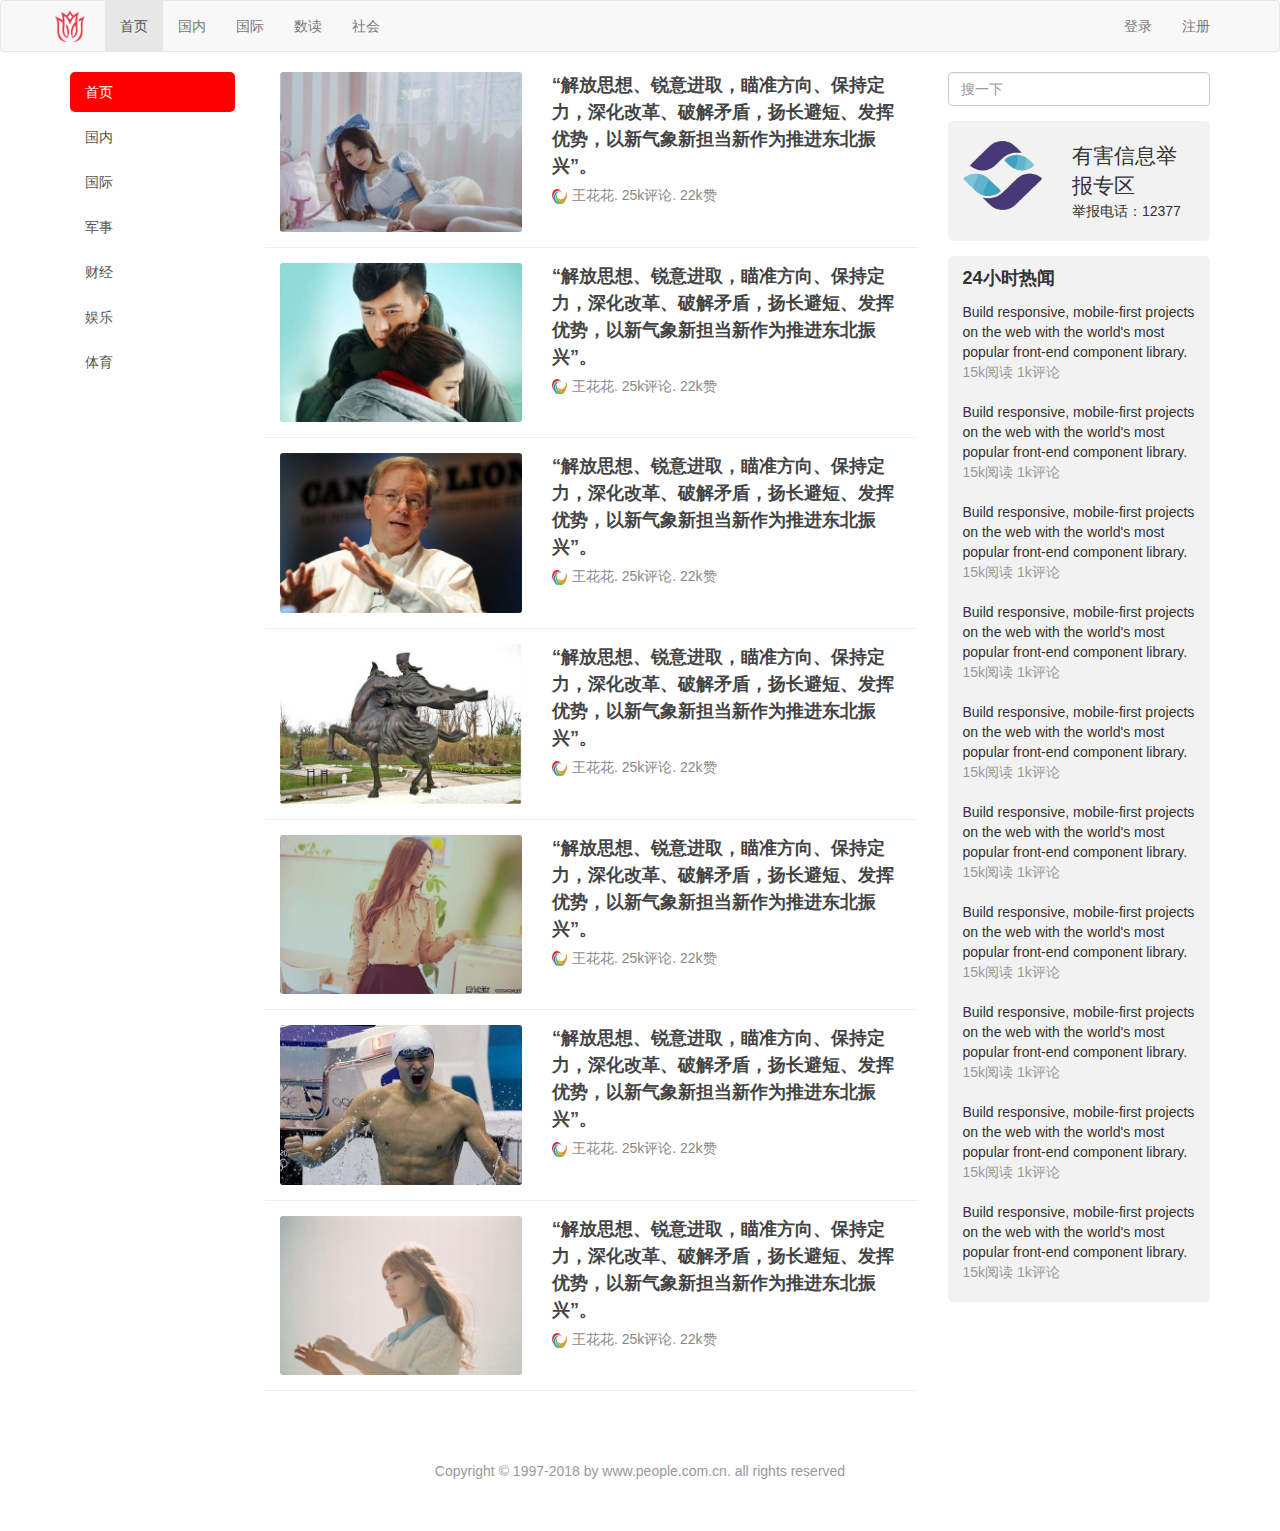
<file: index.html>
<!doctype html>
<html lang="en">
  <head>
    <meta charset="utf-8">
    <meta name="viewport" content="width=device-width, initial-scale=1, shrink-to-fit=no">
    <link rel="stylesheet" href="css/bootstrap.min.css">
    <link rel="stylesheet" href="css/index.css">
    <script src="js/jquery-3.3.1.min.js"></script>
    <script src="js/bootstrap.min.js"></script>
    <title>Bootstrap</title>
  </head>
  <body>
    <div class="navbar navbar-default">
      <div class="container">
      <div class="navbar-header">
        <a href="index.html" class="navbar-brand"></a>
      </div>
        <label id="toggle-label" class="visible-xs-inline-block" for="toggle-checkbox"><span>MENU</span></label>
        <input type="checkbox" id="toggle-checkbox" class="hidden">
        
      <div class="hidden-xs">
          <ul class="nav navbar-nav">
          <li class="active"><a href="">首页</a></li>
          <li><a href="">国内</a></li>
          <li><a href="">国际</a></li>
          <li><a href="">数读</a></li>
          <li><a href="">社会</a></li>
        </ul>
        <ul class="nav navbar-nav navbar-right">
          <li><a href="signup.html">登录</a></li>
          <li><a href="login.html">注册</a></li>
        </ul>
      </div>
    </div>
  </div>
    <div class="container">
      <div class="row">
      <div class="col-sm-2 hidden-xs">
          <div class="list-group side-bar">
            <a href="" class="list-group-item active">首页</a>
            <a href="" class="list-group-item">国内</a>
            <a href="" class="list-group-item">国际</a>
            <a href="" class="list-group-item">军事</a>
            <a href="" class="list-group-item">财经</a>
            <a href="" class="list-group-item">娱乐</a>
            <a href="" class="list-group-item">体育</a>
          </div>
      </div>
      <div class="col-sm-7">
        <div class="news-list">
          <div class="news-list-item clearfix">
            <div class="col-xs-5">
              <img src="img/1.jpeg" alt="">
            </div>
            <div class="col-xs-7">
                <a href="news.html" class="title">
                  “解放思想、锐意进取，瞄准方向、保持定力，深化改革、破解矛盾，扬长避短、发挥优势，以新气象新担当新作为推进东北振兴”。
                </a>
                <div class="info">
                  <span><span class="avatar"><img src="img/logo.png" alt=""></span>王花花</span>.
                  <span>25k评论</span>.
                  <span>22k赞</span>
                </div>
            </div>
          </div>
          <div class="news-list-item clearfix">
            <div class="col-xs-5">
              <img src="img/2.jpg" alt="">
            </div>
            <div class="col-xs-7">
                <a href="#" class="title">
                  “解放思想、锐意进取，瞄准方向、保持定力，深化改革、破解矛盾，扬长避短、发挥优势，以新气象新担当新作为推进东北振兴”。
                </a>
                <div class="info">
                  <span><span class="avatar"><img src="img/logo.png" alt=""></span>王花花</span>.
                  <span>25k评论</span>.
                  <span>22k赞</span>
                </div>
            </div>
          </div>
          <div class="news-list-item clearfix">
            <div class="col-xs-5">
              <img src="img/3.jpg" alt="">
            </div>
            <div class="col-xs-7">
                <a href="#" class="title">
                  “解放思想、锐意进取，瞄准方向、保持定力，深化改革、破解矛盾，扬长避短、发挥优势，以新气象新担当新作为推进东北振兴”。
                </a>
                <div class="info">
                  <span><span class="avatar"><img src="img/logo.png" alt=""></span>王花花</span>.
                  <span>25k评论</span>.
                  <span>22k赞</span>
                </div>
            </div>
          </div>
          <div class="news-list-item clearfix">
            <div class="col-xs-5">
              <img src="img/4.jpg" alt="">
            </div>
            <div class="col-xs-7">
                <a href="#" class="title">
                  “解放思想、锐意进取，瞄准方向、保持定力，深化改革、破解矛盾，扬长避短、发挥优势，以新气象新担当新作为推进东北振兴”。
                </a>
                <div class="info">
                  <span><span class="avatar"><img src="img/logo.png" alt=""></span>王花花</span>.
                  <span>25k评论</span>.
                  <span>22k赞</span>
                </div>
            </div>
          </div>
          <div class="news-list-item clearfix">
            <div class="col-xs-5">
              <img src="img/5.jpg" alt="">
            </div>
            <div class="col-xs-7">
                <a href="#" class="title">
                  “解放思想、锐意进取，瞄准方向、保持定力，深化改革、破解矛盾，扬长避短、发挥优势，以新气象新担当新作为推进东北振兴”。
                </a>
                <div class="info">
                  <span><span class="avatar"><img src="img/logo.png" alt=""></span>王花花</span>.
                  <span>25k评论</span>.
                  <span>22k赞</span>
                </div>
            </div>
          </div>
          <div class="news-list-item clearfix">
            <div class="col-xs-5">
              <img src="img/6.jpg" alt="">
            </div>
            <div class="col-xs-7">
                <a href="#" class="title">
                  “解放思想、锐意进取，瞄准方向、保持定力，深化改革、破解矛盾，扬长避短、发挥优势，以新气象新担当新作为推进东北振兴”。
                </a>
                <div class="info">
                  <span><span class="avatar"><img src="img/logo.png" alt=""></span>王花花</span>.
                  <span>25k评论</span>.
                  <span>22k赞</span>
                </div>
            </div>
          </div>
          <div class="news-list-item clearfix">
            <div class="col-xs-5">
              <img src="img/7.jpg" alt="">
            </div>
            <div class="col-xs-7">
                <a href="#" class="title">
                  “解放思想、锐意进取，瞄准方向、保持定力，深化改革、破解矛盾，扬长避短、发挥优势，以新气象新担当新作为推进东北振兴”。
                </a>
                <div class="info">
                  <span><span class="avatar"><img src="img/logo.png" alt=""></span>王花花</span>.
                  <span>25k评论</span>.
                  <span>22k赞</span>
                </div>
            </div>
          </div>
        </div>
      </div>
      <div class="col-sm-3">
        <div class="search-bar">
          <input type="search" class="form-control" placeholder="搜一下">
        </div>
        <div class="side-bar-card clearfix flag">
          <div class="col-xs-5">
            <img src="img/9.png" alt="">
          </div>
          <div class="col-xs-7">
            <div class="text-lg">有害信息举报专区</div>
            <div>举报电话：12377</div>
          </div>
        </div>
        <div class="side-bar-card">
          <div class="card-title">24小时热闻</div>
          <div class="card-body">
            <div class="list">
              <div class="item">
                <div class="title">Build responsive, mobile-first projects on the web with the world's most popular front-end component library.</div>
                <div class="desc">15k阅读 1k评论</div>
              </div>
              <div class="item">
                <div class="title">Build responsive, mobile-first projects on the web with the world's most popular front-end component library.</div>
                <div class="desc">15k阅读 1k评论</div>
              </div>
              <div class="item">
                <div class="title">Build responsive, mobile-first projects on the web with the world's most popular front-end component library.</div>
                <div class="desc">15k阅读 1k评论</div>
              </div>
              <div class="item">
                <div class="title">Build responsive, mobile-first projects on the web with the world's most popular front-end component library.</div>
                <div class="desc">15k阅读 1k评论</div>
              </div>
              <div class="item">
                <div class="title">Build responsive, mobile-first projects on the web with the world's most popular front-end component library.</div>
                <div class="desc">15k阅读 1k评论</div>
              </div>
              <div class="item">
                <div class="title">Build responsive, mobile-first projects on the web with the world's most popular front-end component library.</div>
                <div class="desc">15k阅读 1k评论</div>
              </div>
              <div class="item">
                <div class="title">Build responsive, mobile-first projects on the web with the world's most popular front-end component library.</div>
                <div class="desc">15k阅读 1k评论</div>
              </div>
              <div class="item">
                <div class="title">Build responsive, mobile-first projects on the web with the world's most popular front-end component library.</div>
                <div class="desc">15k阅读 1k评论</div>
              </div>
              <div class="item">
                <div class="title">Build responsive, mobile-first projects on the web with the world's most popular front-end component library.</div>
                <div class="desc">15k阅读 1k评论</div>
              </div>
              <div class="item">
                <div class="title">Build responsive, mobile-first projects on the web with the world's most popular front-end component library.</div>
                <div class="desc">15k阅读 1k评论</div>
              </div>
            </div>
          </div>
        </div>
      </div>
    </div>
  </div>
<div class="footer">
    Copyright © 1997-2018 by www.people.com.cn. all rights reserved
</div>
  </body>
</html>
</file>
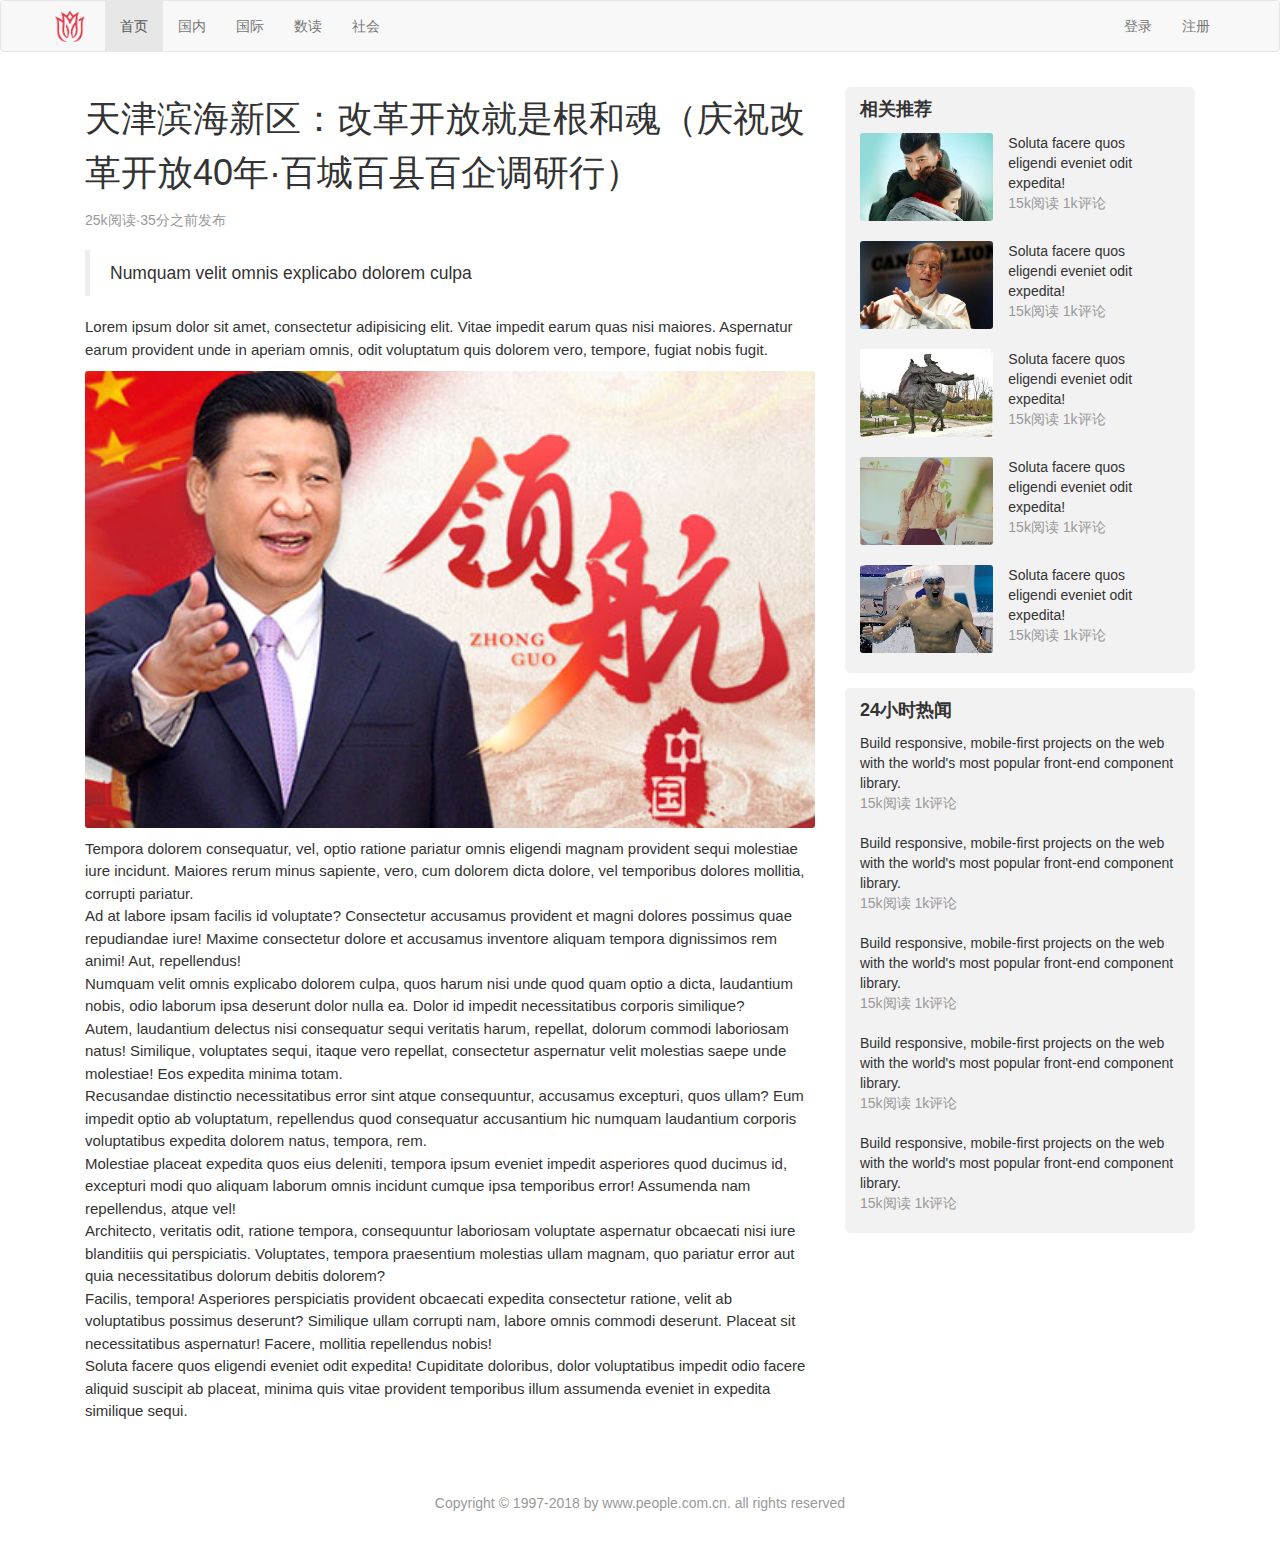
<file: news.html>
<!doctype html>
<html lang="en">
  <head>
    <meta charset="utf-8">
    <meta name="viewport" content="width=device-width, initial-scale=1, shrink-to-fit=no">
    <link rel="stylesheet" href="css/bootstrap.min.css">
    <link rel="stylesheet" href="css/index.css">
    <script src="js/jquery-3.3.1.min.js"></script>
    <script src="js/bootstrap.min.js"></script>
    <title>Bootstrap</title>
  </head>
  <body>
    <div class="navbar navbar-default">
      <div class="container">
      <div class="navbar-header">
        <a href="index.html" class="navbar-brand"></a>
      </div>
        <label id="toggle-label"  class="visible-xs-inline-block" for="toggle-checkbox"><span>MENU</span></label>
        <input type="checkbox" id="toggle-checkbox" class="hidden">
        
      <div class="hidden-xs">
          <ul class="nav navbar-nav">
          <li class="active"><a href="">首页</a></li>
          <li><a href="">国内</a></li>
          <li><a href="">国际</a></li>
          <li><a href="">数读</a></li>
          <li><a href="">社会</a></li>
        </ul>
        <ul class="nav navbar-nav navbar-right">
          <li><a href="signup.html">登录</a></li>
          <li><a href="login.html">注册</a></li>
        </ul>
      </div>
    </div>
  </div>
    <div class="container">
        <div class="col-md-8">
            <h1 class="news-title">
                天津滨海新区：改革开放就是根和魂（庆祝改革开放40年·百城百县百企调研行）
            </h1>
            <div class="news-status">25k阅读·35分之前发布</div>
            <div class="news-content">
                <blockquote>
                    <p>
                        Numquam velit omnis explicabo dolorem culpa
                    </p>
                </blockquote>
                <div>Lorem ipsum dolor sit amet, consectetur adipisicing elit. Vitae impedit earum quas nisi maiores. Aspernatur earum provident unde in aperiam omnis, odit voluptatum quis dolorem vero, tempore, fugiat nobis fugit.</div>
                <img src="img/8.jpg" alt="">
                <div>Tempora dolorem consequatur, vel, optio ratione pariatur omnis eligendi magnam provident sequi molestiae iure incidunt. Maiores rerum minus sapiente, vero, cum dolorem dicta dolore, vel temporibus dolores mollitia, corrupti pariatur.</div>
                <div>Ad at labore ipsam facilis id voluptate? Consectetur accusamus provident et magni dolores possimus quae repudiandae iure! Maxime consectetur dolore et accusamus inventore aliquam tempora dignissimos rem animi! Aut, repellendus!</div>
                <div>Numquam velit omnis explicabo dolorem culpa, quos harum nisi unde quod quam optio a dicta, laudantium nobis, odio laborum ipsa deserunt dolor nulla ea. Dolor id impedit necessitatibus corporis similique?</div>
                <div>Autem, laudantium delectus nisi consequatur sequi veritatis harum, repellat, dolorum commodi laboriosam natus! Similique, voluptates sequi, itaque vero repellat, consectetur aspernatur velit molestias saepe unde molestiae! Eos expedita minima totam.</div>
                <div>Recusandae distinctio necessitatibus error sint atque consequuntur, accusamus excepturi, quos ullam? Eum impedit optio ab voluptatum, repellendus quod consequatur accusantium hic numquam laudantium corporis voluptatibus expedita dolorem natus, tempora, rem.</div>
                <div>Molestiae placeat expedita quos eius deleniti, tempora ipsum eveniet impedit asperiores quod ducimus id, excepturi modi quo aliquam laborum omnis incidunt cumque ipsa temporibus error! Assumenda nam repellendus, atque vel!</div>
                <div>Architecto, veritatis odit, ratione tempora, consequuntur laboriosam voluptate aspernatur obcaecati nisi iure blanditiis qui perspiciatis. Voluptates, tempora praesentium molestias ullam magnam, quo pariatur error aut quia necessitatibus dolorum debitis dolorem?</div>
                <div>Facilis, tempora! Asperiores perspiciatis provident obcaecati expedita consectetur ratione, velit ab voluptatibus possimus deserunt? Similique ullam corrupti nam, labore omnis commodi deserunt. Placeat sit necessitatibus aspernatur! Facere, mollitia repellendus nobis!</div>
                <div>Soluta facere quos eligendi eveniet odit expedita! Cupiditate doloribus, dolor voluptatibus impedit odio facere aliquid suscipit ab placeat, minima quis vitae provident temporibus illum assumenda eveniet in expedita similique sequi.</div>
            </div>
        </div>
        <div class="col-md-4">
            <div class="side-bar-card">
                <div class="card-title">相关推荐</div>
                <div class="card-body ">
                    <div class="list">
                        <div class="item clearfix">
                            <div class="col-xs-5 no-padding-h">
                                <img src="img/2.jpg" alt="">
                             </div>
                            <div class="col-xs-7">
                                 <div class="title">Soluta facere quos eligendi eveniet odit expedita!</div>
                                <div class="desc">15k阅读 1k评论</div>
                            </div>
                        </div>
                        <div class="item clearfix">
                            <div class="col-xs-5 no-padding-h">
                                <img src="img/3.jpg" alt="">
                             </div>
                            <div class="col-xs-7">
                                 <div class="title">Soluta facere quos eligendi eveniet odit expedita!</div>
                                <div class="desc">15k阅读 1k评论</div>
                            </div>
                        </div>
                        <div class="item clearfix">
                            <div class="col-xs-5 no-padding-h">
                                <img src="img/4.jpg" alt="">
                             </div>
                            <div class="col-xs-7">
                                 <div class="title">Soluta facere quos eligendi eveniet odit expedita!</div>
                                <div class="desc">15k阅读 1k评论</div>
                            </div>
                        </div>
                        <div class="item clearfix">
                            <div class="col-xs-5 no-padding-h">
                                <img src="img/5.jpg" alt="">
                             </div>
                            <div class="col-xs-7">
                                 <div class="title">Soluta facere quos eligendi eveniet odit expedita!</div>
                                <div class="desc">15k阅读 1k评论</div>
                            </div>
                        </div>
                        <div class="item clearfix">
                            <div class="col-xs-5 no-padding-h">
                                <img src="img/6.jpg" alt="">
                             </div>
                            <div class="col-xs-7">
                                 <div class="title">Soluta facere quos eligendi eveniet odit expedita!</div>
                                <div class="desc">15k阅读 1k评论</div>
                            </div>
                        </div>
                    </div>
                </div>
            </div>
            <div class="side-bar-card">
          <div class="card-title">24小时热闻</div>
          <div class="card-body">
            <div class="list">
              <div class="item">
                <div class="title">Build responsive, mobile-first projects on the web with the world's most popular front-end component library.</div>
                <div class="desc">15k阅读 1k评论</div>
              </div>
              <div class="item">
                <div class="title">Build responsive, mobile-first projects on the web with the world's most popular front-end component library.</div>
                <div class="desc">15k阅读 1k评论</div>
              </div>
              <div class="item">
                <div class="title">Build responsive, mobile-first projects on the web with the world's most popular front-end component library.</div>
                <div class="desc">15k阅读 1k评论</div>
              </div>
              <div class="item">
                <div class="title">Build responsive, mobile-first projects on the web with the world's most popular front-end component library.</div>
                <div class="desc">15k阅读 1k评论</div>
              </div>
              <div class="item">
                <div class="title">Build responsive, mobile-first projects on the web with the world's most popular front-end component library.</div>
                <div class="desc">15k阅读 1k评论</div>
              </div>
            </div>
          </div>
        </div>
        </div>
    </div>
<div class="footer">
    Copyright © 1997-2018 by www.people.com.cn. all rights reserved
</div>
  </body>
</html>
</file>
<file: css/index.css>
img{
    display: block;
    width:100%;
    border-radius: 3px;
}
a:hover{
    text-decoration: none;
}
.navbar-brand{
    background: url(../img/logo1.png) no-repeat;
    background-size: 100%;
    background-position: center center;
    margin-left:20px;
}
.side-bar .list-group-item{
    border:none;
    border-radius: 5px;
    margin-bottom: 5px;
}
.side-bar .list-group-item.active{
    background: #ff0000;
}
.news-list-item{
    padding-top:15px;
    padding-bottom: 15px;
    border-bottom: 1px solid #eee;
}
.news-list-item:first-child{
    padding-top:0;
}
.news-list-item .title{
    font-size: 18px;
    font-weight: bold;
    margin-bottom: 5px;
    line-height: 1.5;
    display: block;
    color:#444;
}
.news-list-item .title:hover{
    color:#337ab7
}
.news-list-item .info{
    color:#888;
}
.avatar{
    display: inline-block;
}
.avatar img{
    width: 15px;
    height:15px;
    display: inline-block;
    margin-right:5px;
}
.side-bar-card{
    background: rgba(0,0,0,0.05);
    margin-top:15px;
    padding: 10px 0;
}
.side-bar-card.flag {
    padding: 20px 0;
}
.side-bar-card .text-lg{
    font-size: 150%;
}
.side-bar-card .card-title,
.side-bar-card .card-body .list .item{
    padding: 10px 15px;
}
.side-bar-card .card-title{
    font-size: 18px;
    font-weight: bold;
    padding-top: 0;
    padding-bottom: 0;
}
.side-bar-card .card-body .list .item:hover{
    background: rgba(0,0,0,0.05)
}
.card-body .list .item .desc{
    color:#999;
}
.side-bar-card{
    border-radius: 5px;
}
.news-title{
    line-height: 1.5;
}
.news-status{
    color:#999;
}
.news-content{
    margin-top:20px;
    font-size: 15px;
    line-height: 1.5;
}
.news-content img{
    margin:10px 0;
}
.no-padding-h{
    padding-left:0;
    padding-right:0;
}
.footer{
    margin-top:20px;
    padding: 50px 0;
    text-align: center;
    color:#999;
}
.navbar-nav{
    margin-left:20px;
}

.container-small{
    max-width:500px;
}
.btn-primary{
    background: #ff0000;
    border:1px solid #ff0000;
}
.btn-primary:hover,
.btn-primary:active,
.btn-primary:focus{
    background: #d50c37;
    border:1px solid #d50c37;
}
#toggle-checkbox:checked ~div{
    display: block !important;
}
#toggle-label{
    display: inline-block;
    position: absolute;
    right:15px;
    top:13px;
    font-size: 16px;
    font-weight: bold;
    color:#666;
    display: none
}
#toggle-label:hover{
    color:#333;
}
</file>
